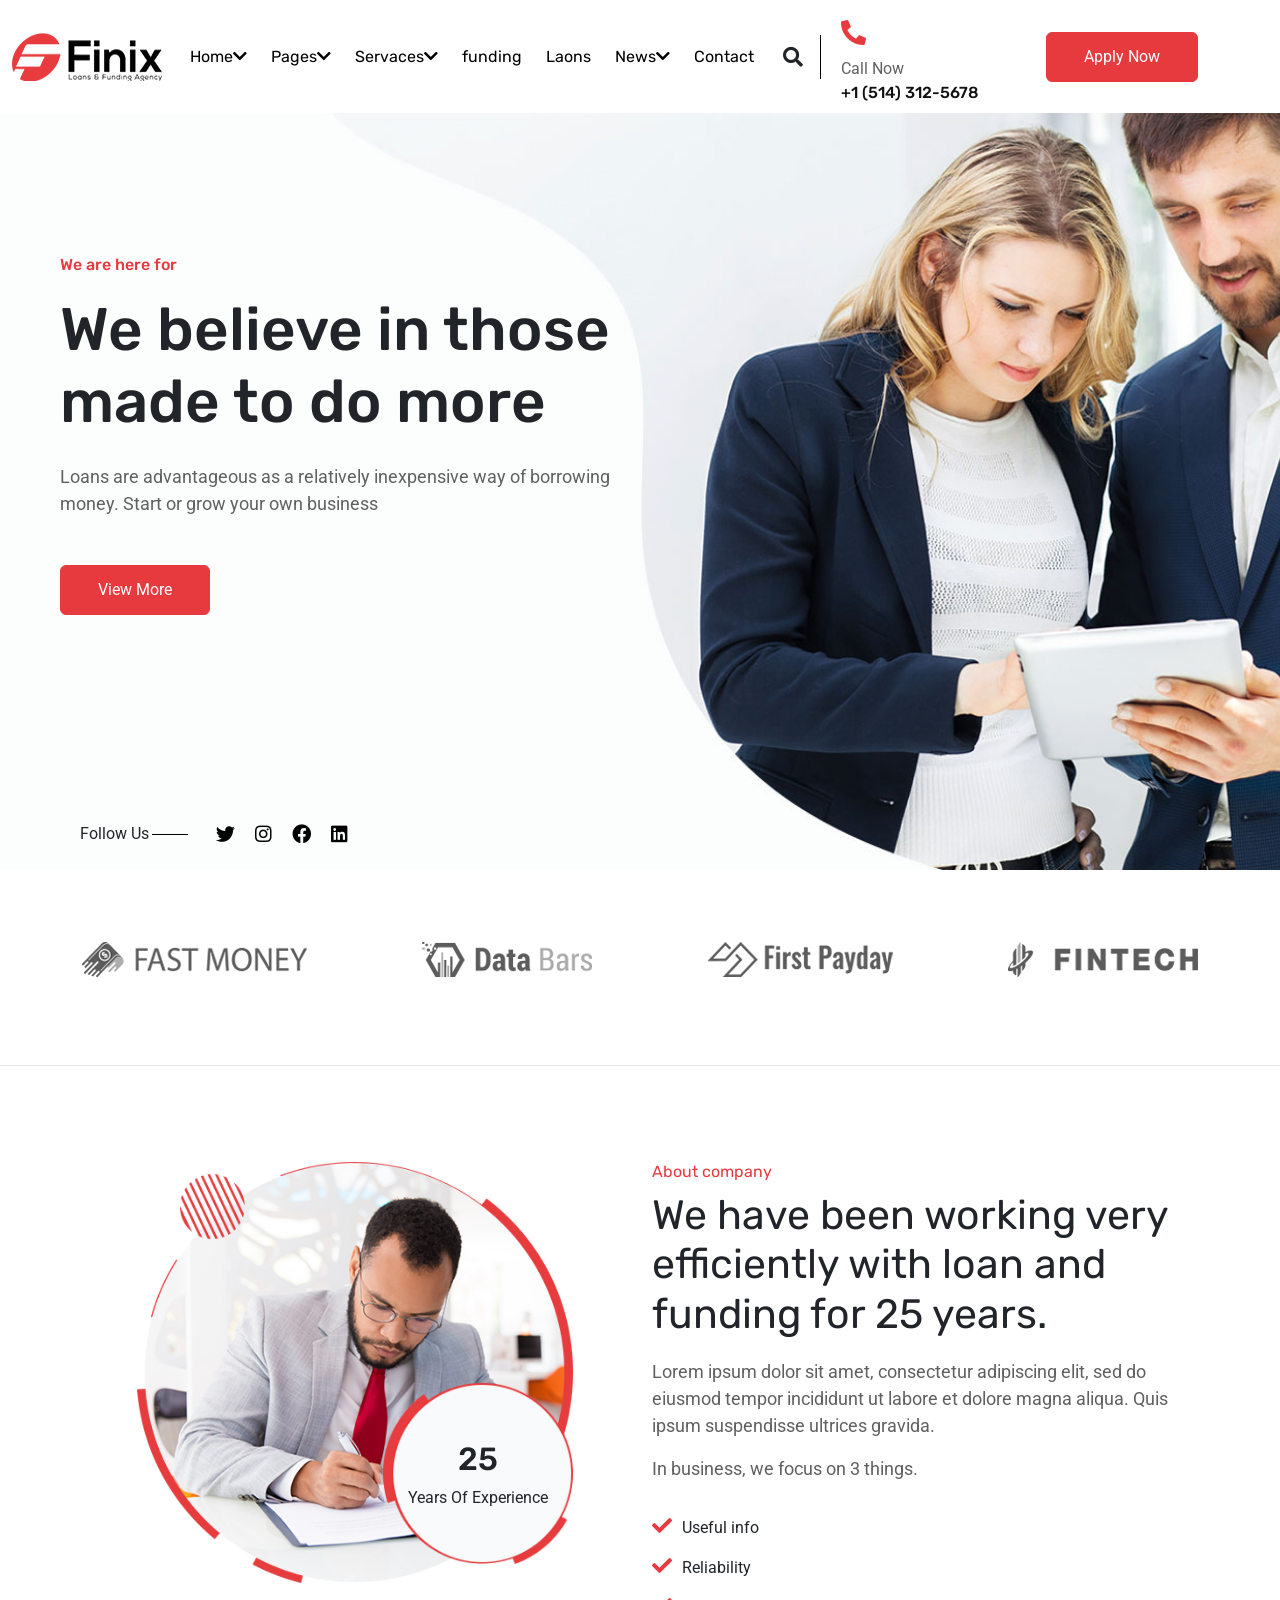
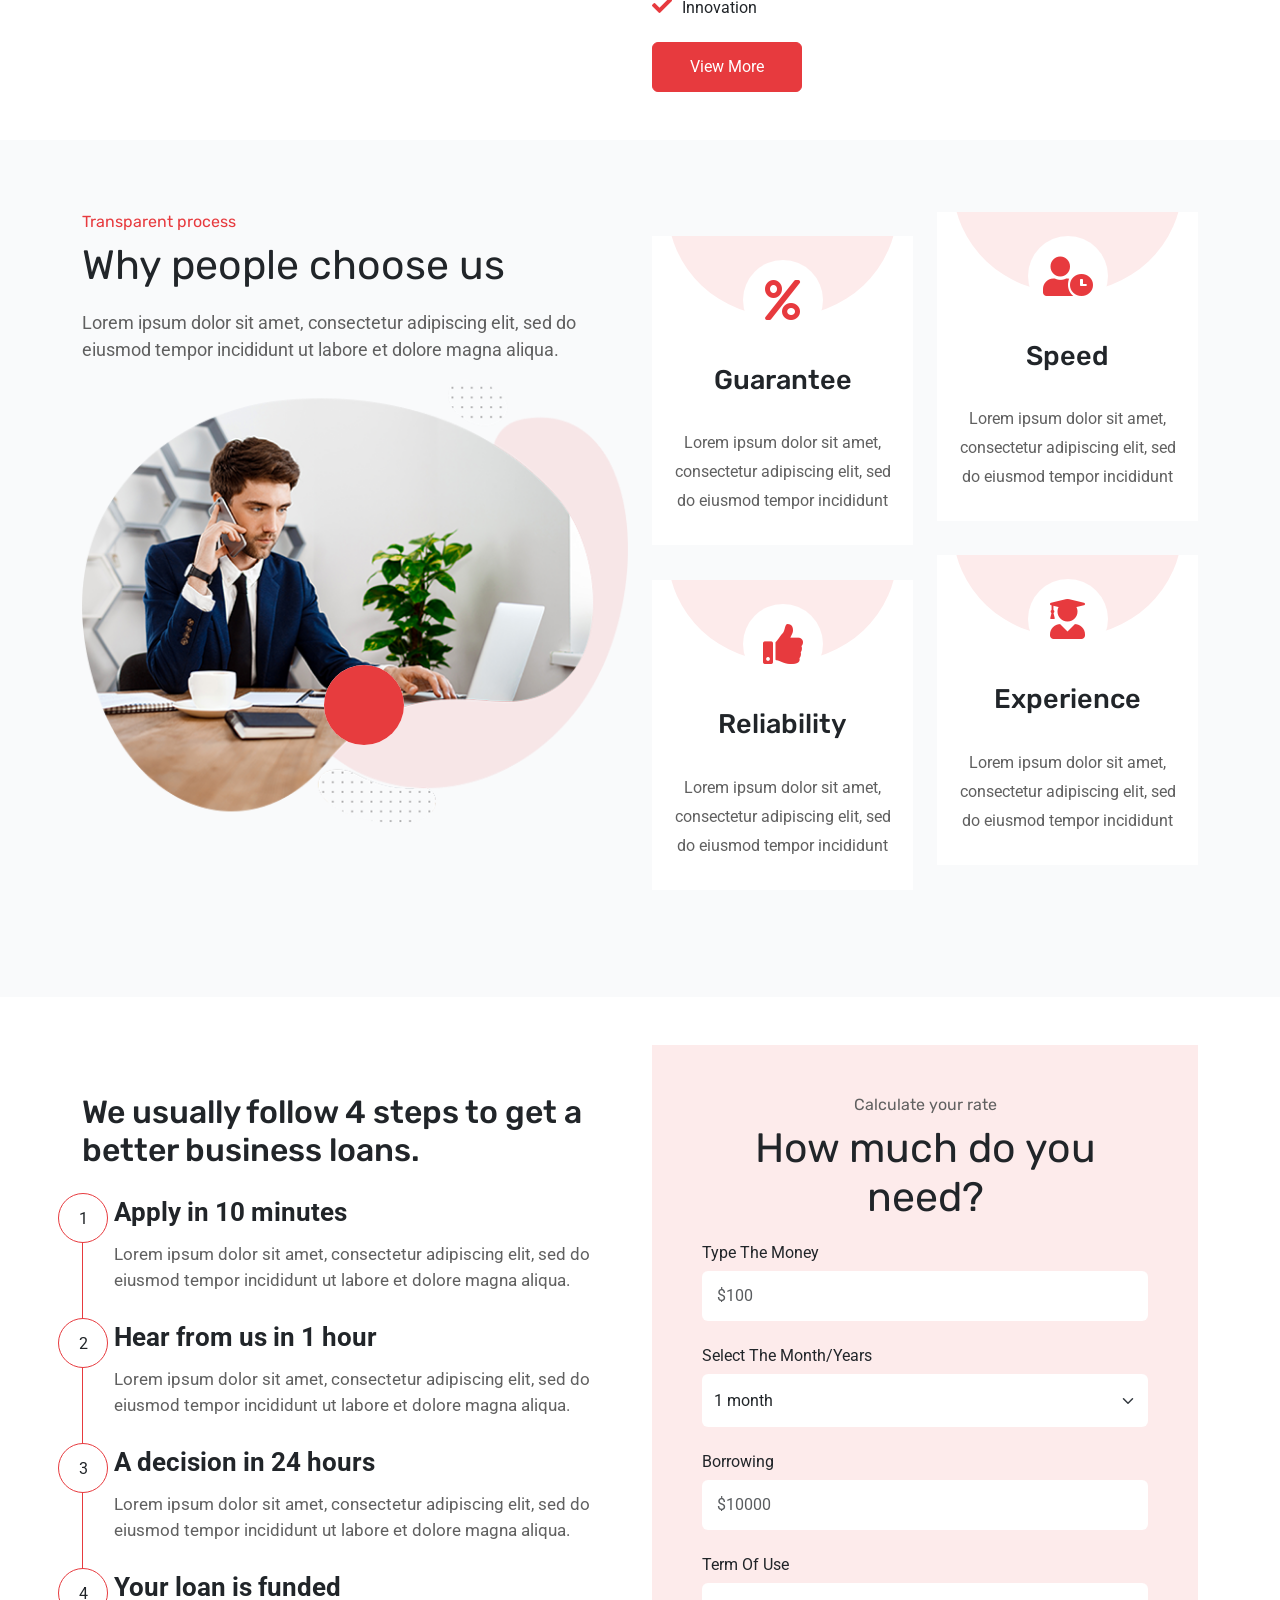
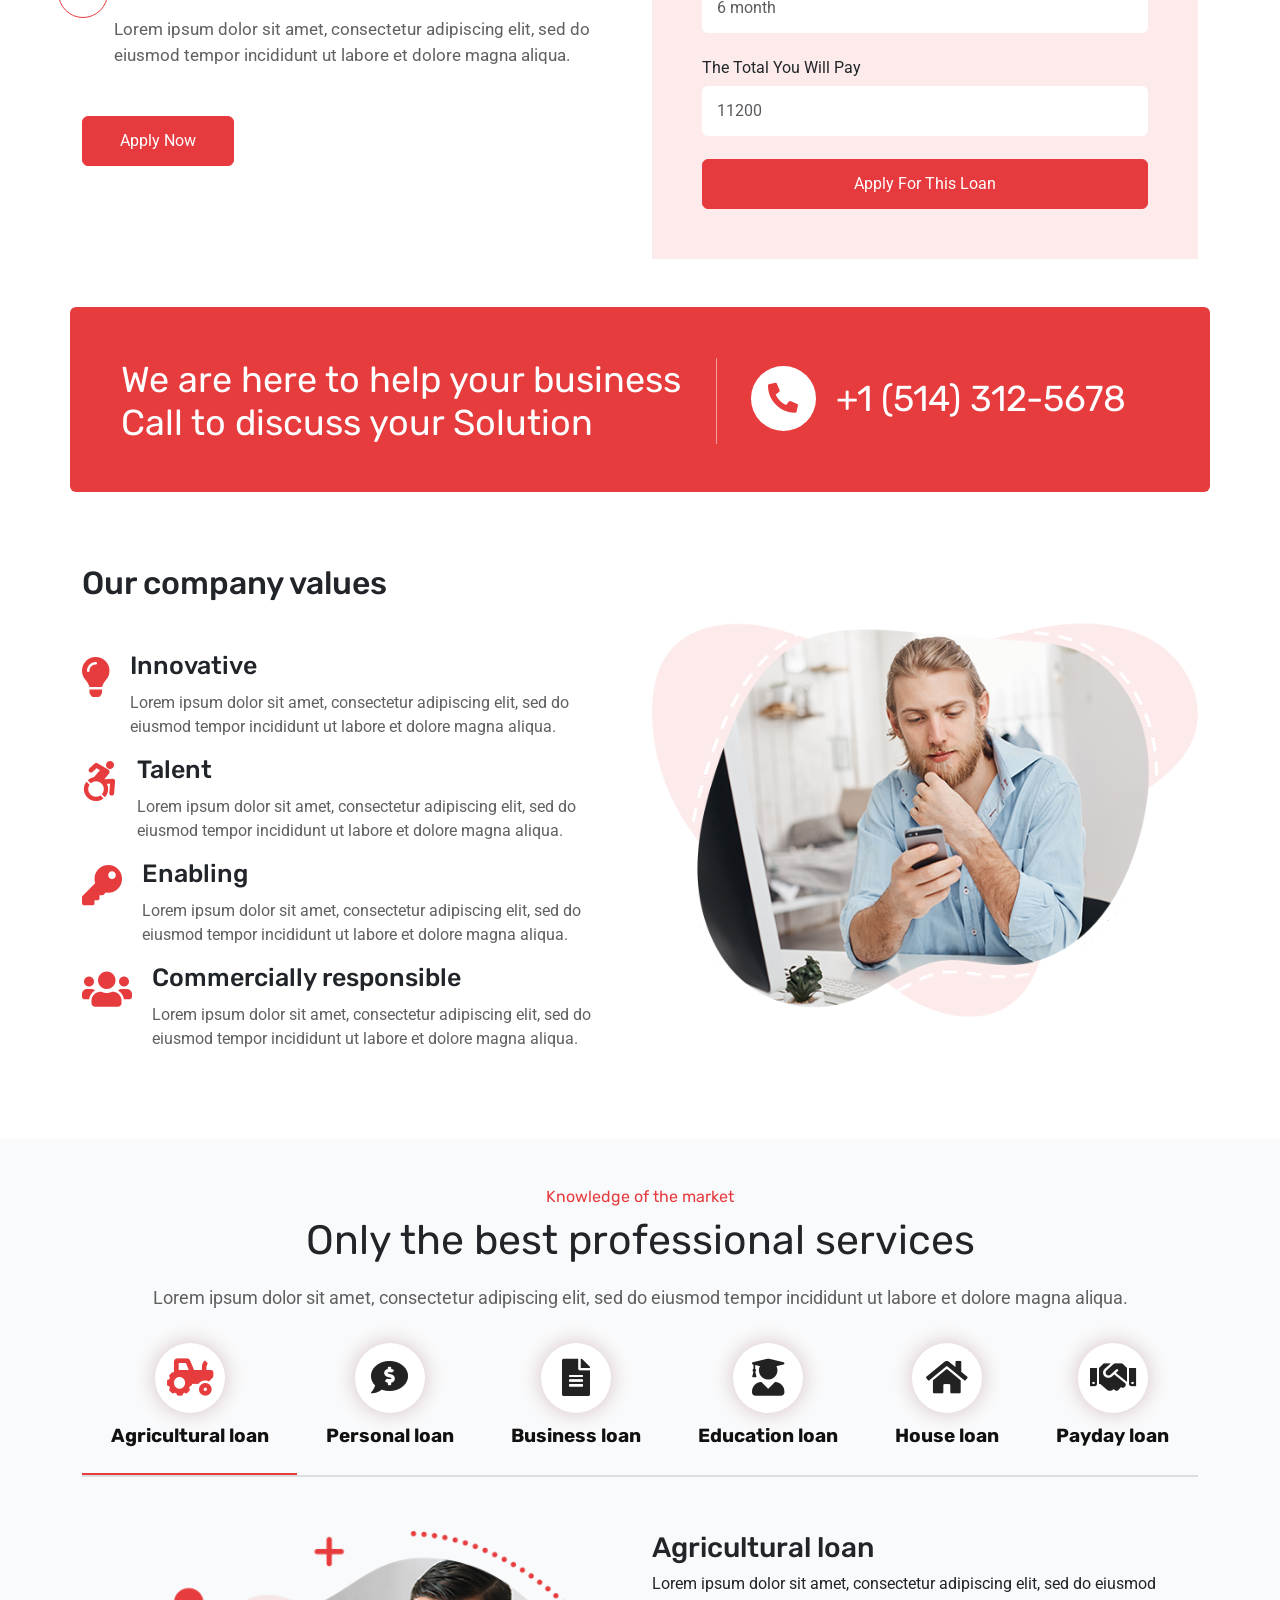
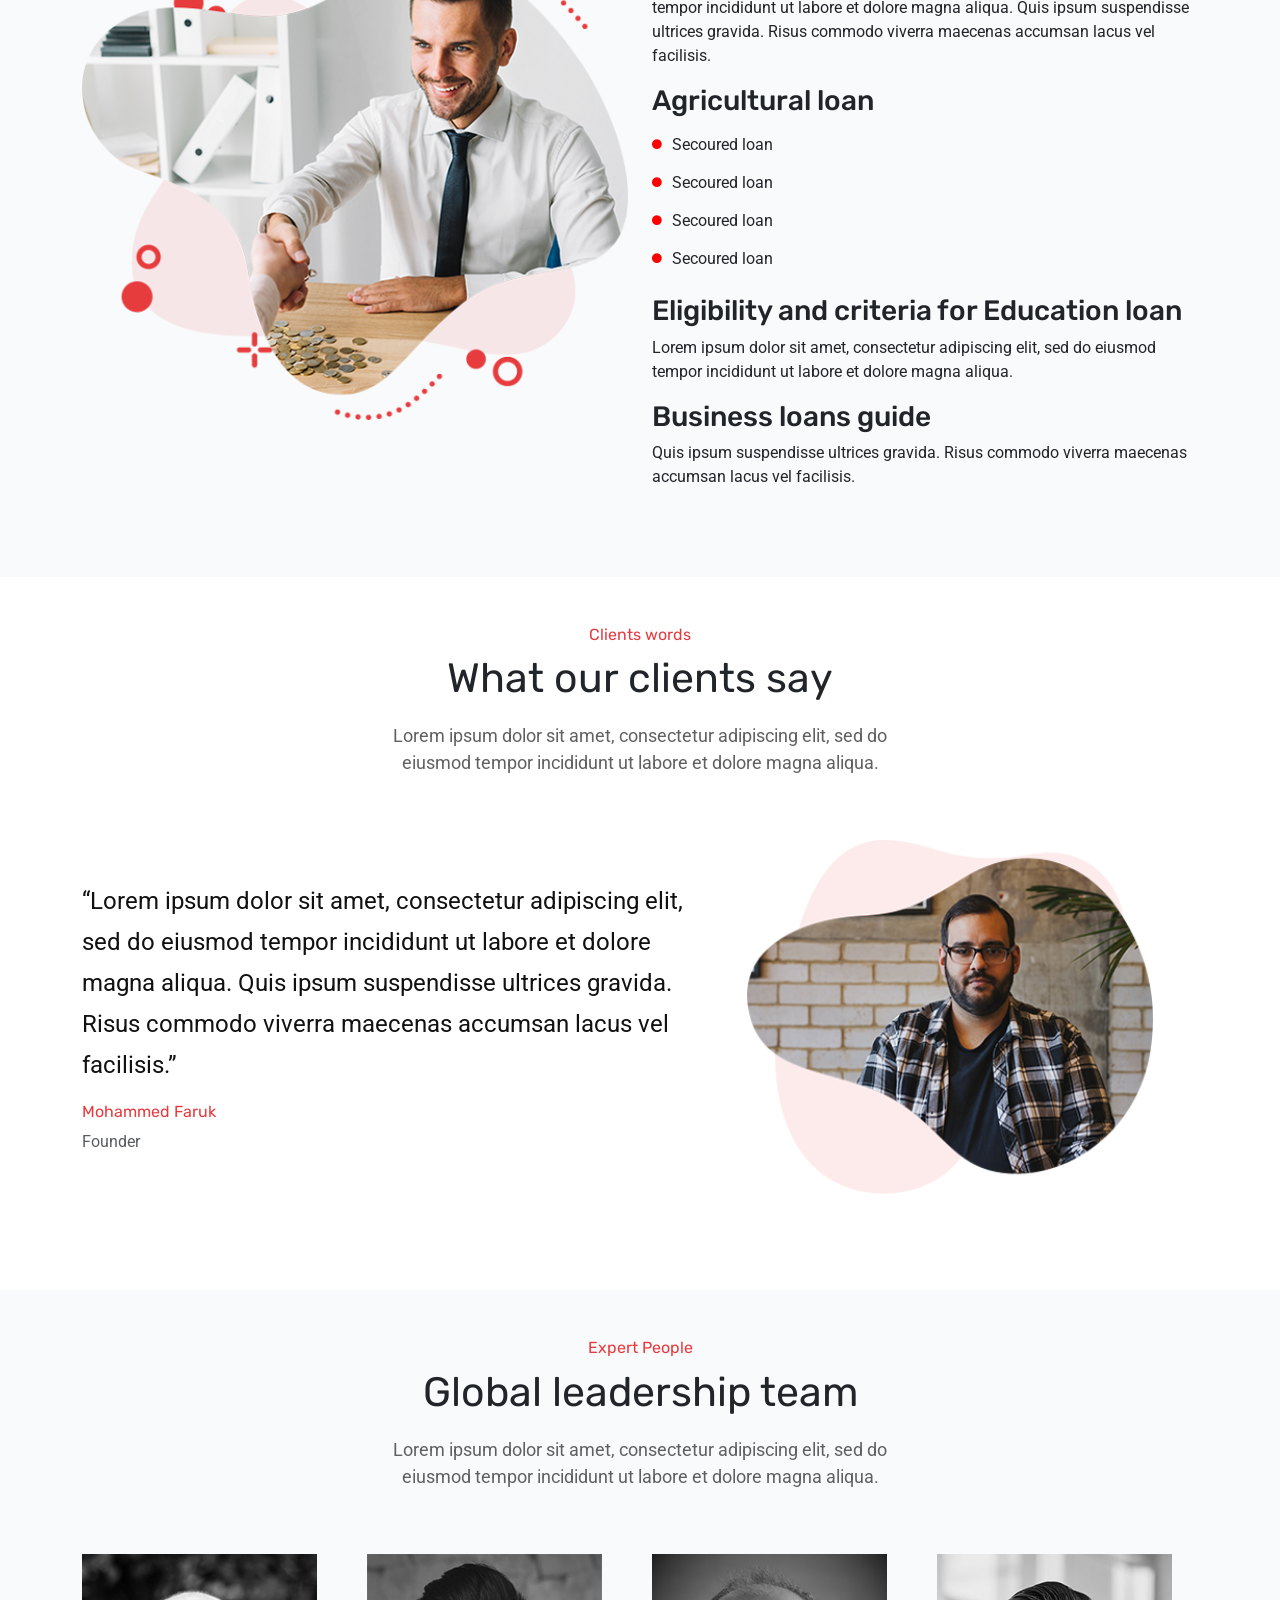
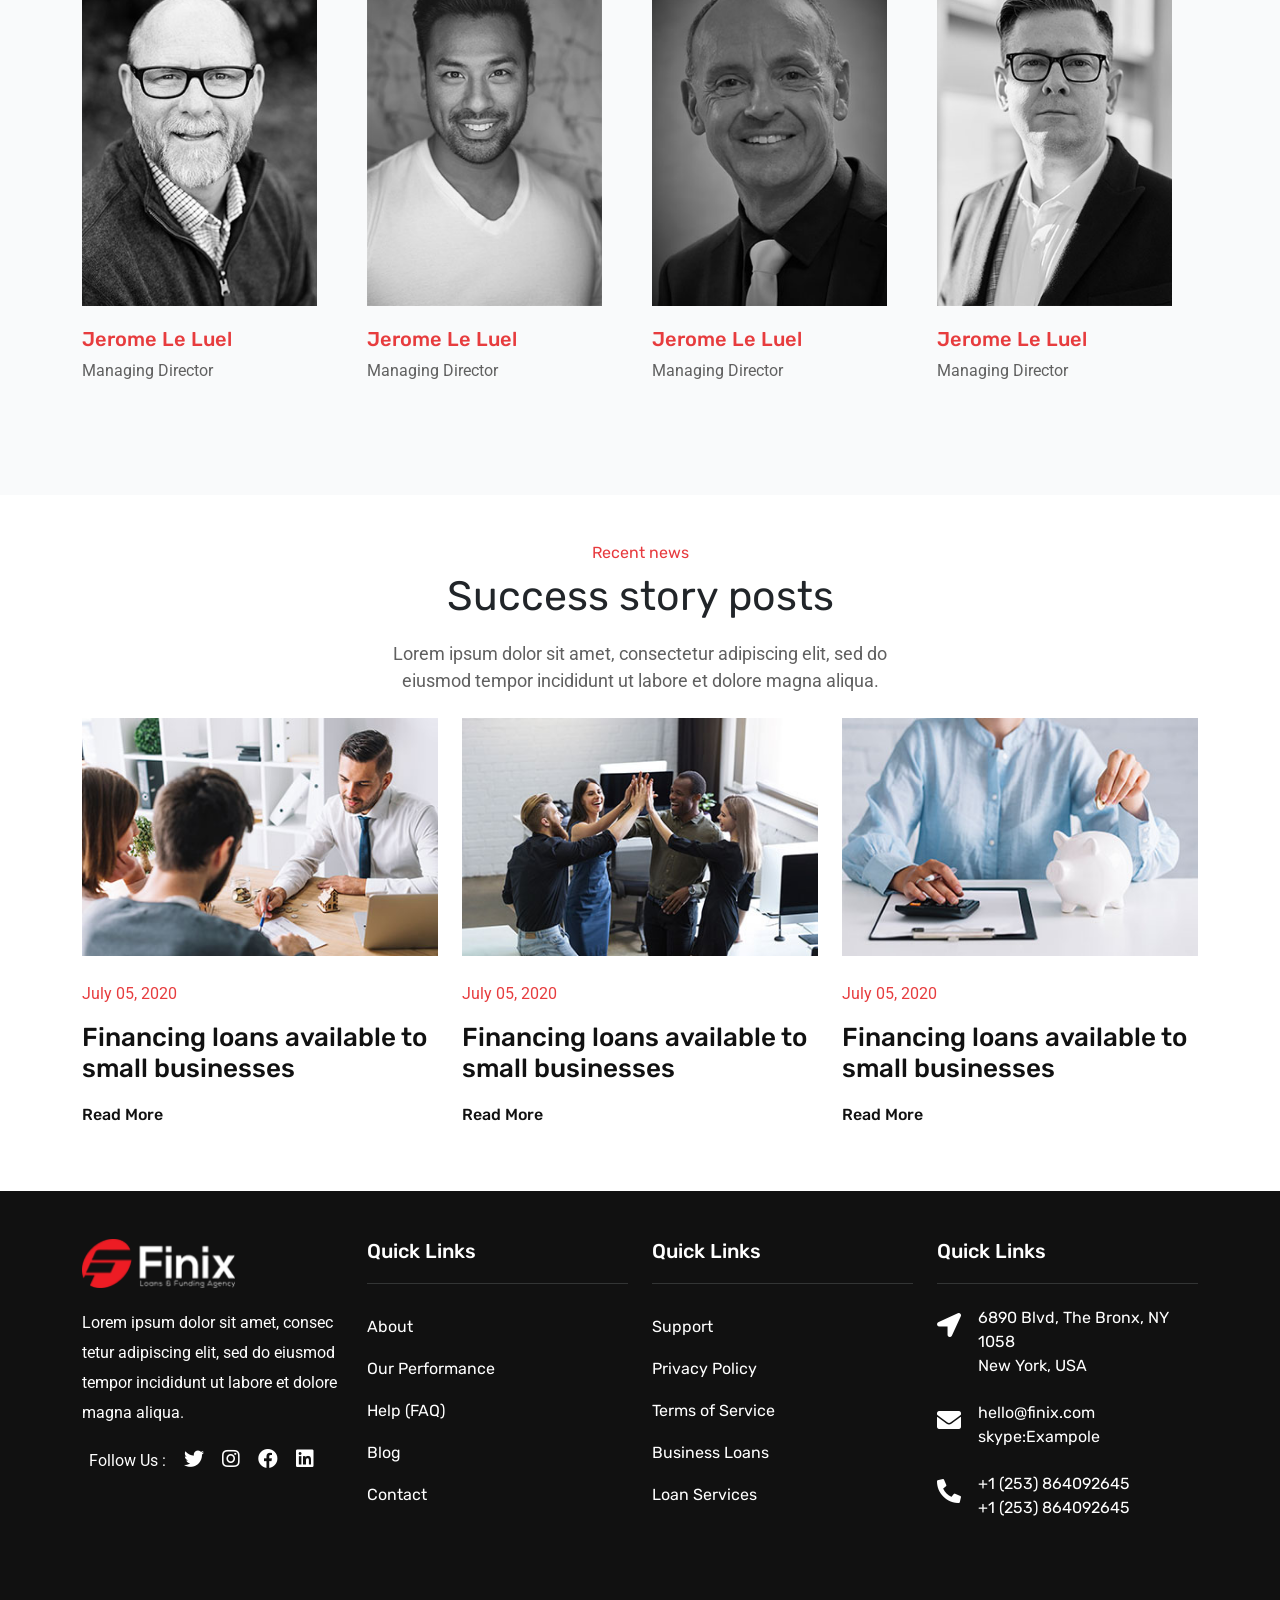
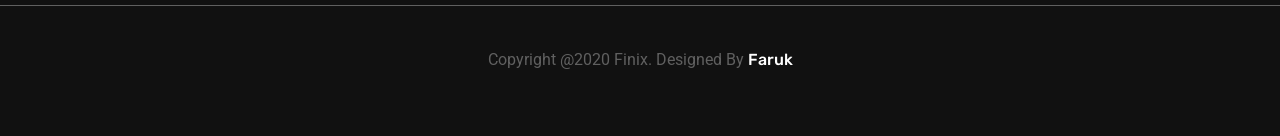
<file: index.html>
<!doctype html>
<html lang="en">
  <head>
    <!-- Required meta tags -->
    <meta charset="utf-8">
    <meta name="viewport" content="width=device-width, initial-scale=1">
    <!-- Google Fonts -->
    <link href="https://fonts.googleapis.com/css2?family=Roboto:ital,wght@0,100;0,300;0,400;0,500;0,700;0,900;1,100;1,300;1,400;1,500;1,700&family=Rubik:ital,wght@0,300;0,400;0,500;0,700;1,300;1,400;1,700&display=swap" rel="stylesheet">
    <!-- font awsemwe  -->
    <link rel="stylesheet" href="https://cdnjs.cloudflare.com/ajax/libs/font-awesome/5.14.0/css/all.min.css">
    <!-- Bootstrap CSS -->
    <link rel="stylesheet" href="https://stackpath.bootstrapcdn.com/bootstrap/5.0.0-alpha1/css/bootstrap.min.css" integrity="sha384-r4NyP46KrjDleawBgD5tp8Y7UzmLA05oM1iAEQ17CSuDqnUK2+k9luXQOfXJCJ4I" crossorigin="anonymous">
    <!-- maine css -->
    <link rel="stylesheet" href="style.css">
    <link rel="stylesheet" href="responsive.css">

    <title>Hello, world!</title>
  </head>
  <body>
    <nav class="navbar navbar-expand-lg navbar-light bg-white fixed-top">

        <!-- ================================================================== -->
        <!-- my laptop screen max-width 1366 px thats why i use container-fluid -->
        <!-- ================================================================== -->
      <div class="container-fluid">
        <a class="navbar-brand topIcnIMG" href="#">
            <img src="img/ia_100000001.png" alt="">
        </a>

        <button class="navbar-toggler" type="button" data-toggle="collapse" data-target="#navbarSupportedContent" aria-controls="navbarSupportedContent" aria-expanded="false" aria-label="Toggle navigation">
          <span class="navbar-toggler-icon"></span>
        </button>

        <div class="collapse navbar-collapse" id="navbarSupportedContent">

          <ul class="navbar-nav ml-auto primary_menu_one">
            <li><a href="#">Home<i class="fas fa-chevron-down"></i></a>
            <ul>
              <li><a href="">Home 1</a></li>
              <li><a href="">Home 2</a></li>
              <li><a href="">Home 3</a></li>
            </ul>
            </li>
            <li><a href="page.html">Pages<i class="fas fa-chevron-down"></i></a>
              <ul>
                <li><a href="">About</a></li>
                <li><a href="">Theme</a></li>
                <li><a href="">F A Q</a></li>
                <li><a href="">Gallery</a></li>
                <li><a href="">Loan Calcolator</a></li>
                <li><a href="">Apply Now</a></li>
                <li><a href="">About</a></li>
                <li><a href="">Theme</a></li>
                <li><a href="">F A Q</a></li>
                <li><a href="">Gallery</a></li>
                <li><a href="">Loan Calcolator</a></li>
                <li><a href="">Apply Now</a></li>
              </ul>
            </li>
            <li><a href="#">Servaces<i class="fas fa-chevron-down"></i></a>
              <ul>
                <li><a href="">Servaces</a></li>
                <li><a href="">Servaces Details</a></li>
              </ul>
            </li>
            <li><a href="#">funding</a></li>
            <li><a href="#">Laons</a></li>
            <li><a href="#">News<i class="fas fa-chevron-down"></i></a>
              <ul>
                <li><a href="">News Grid</a></li>
                <li><a href="">News Details</a></li>
              </ul>
            </li>
            <li><a href="#">Contact</a></li>
          </ul>

          <div class="header_info d-flex align-items-center">
            <div class="search">
              <i class="fas fa-search"></i>
            </div>
            <div class="header_call clearfix">
              <div class="icn float-left h-100 mr-3">
                <i class="fas fa-phone-alt"></i>
              </div>
              <div class="txt">
                <span class="d-block">Call Now</span>
                <a class="d-block" href="tel:+1 (514) 312-5678">+1 (514) 312-5678</a>
              </div>
            </div>
            <div class="hed_btn">
              <a href="#" class="btn btn-primary">Apply Now</a>
            </div>
          </div>
      </div>
    </nav>

    <!-- slider section  -->

    <section class="slider_section px-5">
      <div class="container-fluid">
        <div class="row">
          <div class="col-xl-6 col-lg-6 col-md-7 all_slider_con d-flex align-items-center">
            <div class="slider_containt">
              <h6>We are here for</h6>
              <h1>We believe in those made to do more</h1>
              <p class="mb-5">Loans are advantageous as a relatively inexpensive way of borrowing money. Start or grow your own business</p>
              <a href="#" class="btn btn-primary">View More</a>
            </div>
            <div class="social_medias">
              <ul class="d-flex">
                <li><span>Follow Us</span></li>
                <li><a href="#"><i class="fab fa-twitter"></i></a></li>
                <li><a href="#"><i class="fab fa-instagram"></i></a></li>
                <li><a href="#"><i class="fab fa-facebook"></i></a></li>
                <li><a href="#"><i class="fab fa-linkedin"></i></a></li>
              </ul>
            </div>
          </div>
        </div>
      </div>
    </section>

    <!-- logos section  -->
    <section class="all_logos py-5">
      <div class="container">
        <div class="row">
          <div class="col-xl-12 col-lg-12 col-md-12 logo_imgs">
            <ul class="d-flex justify-content-between py-4">
              <li><img src="img/ia_100000012.png" alt=""></li>
              <li><img src="img/ia_100000013.png" alt=""></li>
              <li><img src="img/ia_100000014.png" alt=""></li>
              <li><img src="img/ia_100000015.png" alt=""></li>
            </ul>
          </div>
        </div>
      </div>
    </section>

    <!--  About Section  -->

    <section class="about_sec py-5 mt-5">
      <div class="container">
        <div class="row">
          <div class="col-xl-6 col-lg-6 col-md-6">
            <div class="abt_img m-auto">
              <img src="img/ia_100000017.png" alt="">
              <div class="round_txt">
                <h2>25</h2>
                <p>Years Of Experience</p>
              </div>
            </div>
          </div>
          <div class="col-xl-6 col-lg-6 col-md-6">
            <div class="finix_txt">
              <h6>About company</h6>
              <h1>We have been working very efficiently with loan and funding for 25 years.</h1>
              <p>Lorem ipsum dolor sit amet, consectetur adipiscing elit, sed do eiusmod tempor incididunt ut labore et dolore magna aliqua. Quis ipsum suspendisse ultrices gravida.</p>
              <strong>In business, we focus on 3 things.</strong>
              <ul class="mt-4">
                <li>Useful info</li>
                <li>Reliability</li>
                <li>Innovation</li>
              </ul>
               <a href="#" class="btn btn-primary">View More</a>
            </div>
          </div>
        </div>
      </div>
    </section>

    <!-- ======================= -->
    <!-- part 3 -->
    <!-- ======================= -->

    <section class="why_chose_us gryBG py-5">
      <div class="container py-4">
        <div class="row">
          <div class="col-xl-6 col-lg-5 col-md-5">
            <div class="choise_us_txt">
              <div class="finix_txt">
                <h6>Transparent process</h6>
                <h1>Why people choose us</h1>
                <p>Lorem ipsum dolor sit amet, consectetur adipiscing elit, sed do eiusmod tempor incididunt ut labore et dolore magna aliqua.</p>
                <img src="img/ia_100000018.png" alt="">
                <a href="#" class="animated_play"><i class="fas fa-play-circle"></i></a>
              </div>
            </div>
          </div>

          <div class="col-xl-6 col-lg-7 col-md-7 col-sm-12">
            <div class="row items_all">

              <div class="col-xl-6 col-lg-6 col-md-6 col-sm-6">
                <div class="maine_itm mt-4 clraeMar">
                  <div class="itm_icn pt-4">
                    <i class="fas fa-percent"></i>
                  </div>
                  <h3 class="py-4">Guarantee</h3>
                  <p>Lorem ipsum dolor sit amet, consectetur adipiscing elit, sed do eiusmod tempor incididunt</p>
                </div>
              </div>
              <div class="col-xl-6 col-lg-6 col-md-6 col-sm-6">
                <div class="maine_itm">
                  <div class="itm_icn pt-4">
                    <i class="fas fa-user-clock"></i>
                  </div>
                  <h3 class="py-4">Speed</h3>
                  <p>Lorem ipsum dolor sit amet, consectetur adipiscing elit, sed do eiusmod tempor incididunt</p>
                </div>
              </div>
              <div class="col-xl-6 col-lg-6 col-md-6 col-sm-6">
                <div class="maine_itm">
                  <div class="itm_icn pt-4">
                    <i class="fas fa-thumbs-up    "></i>
                  </div>
                  <h3 class="py-4">Reliability</h3>
                  <p>Lorem ipsum dolor sit amet, consectetur adipiscing elit, sed do eiusmod tempor incididunt</p>
                </div>
              </div>
              <div class="col-xl-6 col-lg-6 col-md-6 col-sm-6">
                <div class="maine_itm mtl_itm">
                  <div class="itm_icn pt-4">
                    <i class="fas fa-user-graduate"></i>
                  </div>
                  <h3 class="py-4">Experience</h3>
                  <p>Lorem ipsum dolor sit amet, consectetur adipiscing elit, sed do eiusmod tempor incididunt</p>
                </div>
              </div>
              
              
            </div>
          </div>
        </div>
      </div>
    </section>

    <!-- part --4 -->

    <section class="apply_now_section py-5">
      <div class="container">
        <div class="row">
          <div class="col-xl-6 col-lg-6 col-md-6">
            <div class="apply_left">
              <h2 class="mb-4 mt-5">We usually follow 4 steps to get a better business loans.</h2>
              <div class="stap_timeline mb-5">
                <ul>

                  <li data-list_value='1'>
                    <strong>Apply in 10 minutes</strong>
                    <p>Lorem ipsum dolor sit amet, consectetur adipiscing elit, sed do eiusmod tempor incididunt ut labore et dolore magna aliqua.</p>
                  </li>
                  <li data-list_value='2'>
                    <strong>Hear from us in 1 hour</strong>
                    <p>Lorem ipsum dolor sit amet, consectetur adipiscing elit, sed do eiusmod tempor incididunt ut labore et dolore magna aliqua.</p>
                  </li>
                  <li data-list_value='3'>
                    <strong>A decision in 24 hours</strong>
                    <p>Lorem ipsum dolor sit amet, consectetur adipiscing elit, sed do eiusmod tempor incididunt ut labore et dolore magna aliqua.</p>
                  </li>
                  <li data-list_value='4'>
                    <strong>Your loan is funded</strong>
                    <p>Lorem ipsum dolor sit amet, consectetur adipiscing elit, sed do eiusmod tempor incididunt ut labore et dolore magna aliqua.</p>
                  </li>

                </ul>
              </div>
              <a href="#" class="btn btn-primary">Apply Now</a>
            </div>
          </div>
          <div class="col-xl-6 col-lg-6 col-md-6">
            <div class="apply_right">
              <div class="finix_txt text-center">
                <h6>Calculate your rate</h6>
                <h1>How much do you need?</h1>
              </div>
              <div class="apply_from">
                <form action="#">

                  <div class="form-group">
                    <label for="amount_money">Type The Money</label>
                    <input type="text"
                      class="form-control" name="" id="amount_money" aria-describedby="helpId" placeholder="$100">
                  </div>
                  
                  <div class="form-group">
                    <label for="select_type">Select The Month/Years</label>
                    <select id="select_type" class="form-select" aria-label="Default select example">
                      <option selected>1 month</option>
                      <option value="1">2 month</option>
                      <option value="2">3 month</option>
                      <option value="3">4 month</option>
                      <option value="4">5 month</option>
                      <option value="5">6 month</option>
                      <option value="5">47 month</option>
                    </select>
                  </div>
                  

                  <div class="form-group">
                    <label for="amount_Borrowing">Borrowing</label>
                    <input type="text"
                      class="form-control" name="" id="amount_Borrowing" aria-describedby="helpId" placeholder="$10000">
                  </div>
                  <div class="form-group">
                    <label for="amount_Use">Term Of Use</label>
                    <input type="text"
                      class="form-control" name="" id="amount_Use" aria-describedby="helpId" placeholder="6 month">
                  </div>
                  <div class="form-group">
                    <label for="amount_Total">The Total You Will Pay</label>
                    <input type="text"
                      class="form-control" name="" id="amount_Total" aria-describedby="helpId" placeholder="11200">
                  </div>

                  <a href="#" class="btn btn-primary w-100">Apply For This Loan</a>

                </form>
              </div>
            </div>
          </div>
        </div>
      </div>
    </section>


    <!-- part 5 -->
    <!-- call to action part  -->
    <section class="coll_to_action">
      <div class="container call_bg">
        <div class="row">
          <div class="col-xl-7 col-lg-7 col-md-6">
            <h2>We are here to help your business Call to discuss your Solution</h2>
          </div>
          <div class="col-xl-5 col-lg-5 col-md-6">
            <div class="cllatn_txt d-flex">
              <span><i class="fas fa-phone-alt"></i></span>
              <a href="tel:+1 (514) 312-5678">+1 (514) 312-5678</a>
            </div>
          </div>
        </div>
      </div>
    </section>

    <!-- company values -->

    <section class="company_values my-5 py-4">
      <div class="container">
        <div class="row">
          <div class="col-xl-6 col-lg-7 col-md-6">
            <div class="company_val_txt">
              <h2 class="mb-5">Our company values</h2>
              <div class="company_val_items d-flex">
                <div class="value_icn">
                  <i class="fas fa-lightbulb    "></i>
                </div>
                <div class="value_txt">
                  <h3>Innovative</h3>
                  <p>Lorem ipsum dolor sit amet, consectetur adipiscing elit, sed do eiusmod tempor incididunt ut labore et dolore magna aliqua.</p>
                </div>
              </div>
              <div class="company_val_items d-flex">
                <div class="value_icn">
                  <i class="fab fa-accessible-icon"></i>
                </div>
                <div class="value_txt">
                  <h3>Talent</h3>
                  <p>Lorem ipsum dolor sit amet, consectetur adipiscing elit, sed do eiusmod tempor incididunt ut labore et dolore magna aliqua.</p>
                </div>
              </div>
              <div class="company_val_items d-flex">
                <div class="value_icn">
                 <i class="fas fa-key    "></i>
                </div>
                <div class="value_txt">
                  <h3>Enabling</h3>
                  <p>Lorem ipsum dolor sit amet, consectetur adipiscing elit, sed do eiusmod tempor incididunt ut labore et dolore magna aliqua.</p>
                </div>
              </div>
              <div class="company_val_items d-flex">
                <div class="value_icn">
                  <i class="fas fa-users    "></i>
                </div>
                <div class="value_txt">
                  <h3>Commercially responsible</h3>
                  <p>Lorem ipsum dolor sit amet, consectetur adipiscing elit, sed do eiusmod tempor incididunt ut labore et dolore magna aliqua.</p>
                </div>
              </div>
            </div>
          </div>
          <div class="col-xl-6 col-lg-5 col-md-6">
            <div class="value_img">
              <img src="img/ia_100000019.png" alt="">
            </div>
          </div>
        </div>
      </div>
    </section>

    <!-- part 6 -->
    <!-- service sectiopns  -->
    <section class="service_section gryBG py-5">
      <div class="container">
        <div class="row">
          <div class="col-xl-12 col-md-12">
            <div class="finix_txt text-center">
              <h6>Knowledge of the market</h6>
              <h1>Only the best professional services</h1>
              <p class="m-auto">Lorem ipsum dolor sit amet, consectetur adipiscing elit, sed do eiusmod tempor incididunt ut labore et dolore magna aliqua.</p>
              
            </div>
          </div>
        </div>

        <div class="row">
          <div class="col-xl-12 col-md-12">
            <div class="survice_tav py-4">

              <!-- All items  -->
              <ul class="nav mb-3 services_icons" id="pills-tab" role="tablist">

                <li class="nav-item">
                  <a class="nav-link active" id="pills-home-tab" data-toggle="pill" href="#pills-home" role="tab" aria-controls="pills-home" aria-selected="true">
                    <span class="d-block"><i class="fas fa-tractor"></i></span>
                    <strong class="d-block">Agricultural loan</strong>
                  </a>
                </li>
                <li class="nav-item">
                  <a class="nav-link" id="pills-profile-tab" data-toggle="pill" href="#pills-profile" role="tab" aria-controls="pills-profile" aria-selected="false">
                    <span class="d-block"><i class="fas fa-comment-dollar    "></i></span>
                    <strong class="d-block">Personal loan</strong>
                  </a>
                </li>
                <li class="nav-item">
                  <a class="nav-link" id="pills-contact-tab" data-toggle="pill" href="#pills-contact" role="tab" aria-controls="pills-contact" aria-selected="false">
                    <span class="d-block"><i class="fas fa-file-alt"></i></span>
                    <strong class="d-block">Business loan</strong>
                  </a>
                </li>
                <li class="nav-item">
                  <a class="nav-link" id="pills-home-tab" data-toggle="pill" href="#pills-Education" role="tab" aria-controls="pills-home" aria-selected="true">
                    <span class="d-block"><i class="fas fa-user-graduate    "></i></span>
                    <strong class="d-block">Education loan</strong>
                  </a>
                </li>
                <li class="nav-item">
                  <a class="nav-link" id="pills-profile-tab" data-toggle="pill" href="#pills-House" role="tab" aria-controls="pills-profile" aria-selected="false">
                    <span class="d-block"><i class="fas fa-home    "></i></span>
                    <strong class="d-block">House loan</strong>
                  </a>
                </li>
                <li class="nav-item">
                  <a class="nav-link" id="pills-contact-tab" data-toggle="pill" href="#pills-Payday" role="tab" aria-controls="pills-contact" aria-selected="false">
                    <span class="d-block"><i class="fas fa-handshake    "></i></span>
                    <strong class="d-block">Payday loan</strong>
                  </a>
                </li>
              </ul>

              <!-- items Text  -->
              <div class="tab-content" id="pills-tabContent">

                <div class="tab-pane fade show active" id="pills-home" role="tabpanel" aria-labelledby="pills-home-tab">

                  <div class="services-item-containt">
                    <div class="row">
                      <div class="col-xl-6 col-lg-6 col-md-6">
                        <img src="img/ia_100000034.png" alt="">
                      </div>
                      <div class="col-xl-6 col-lg-6 col-md-6">
                        <div class="services-con-text">
                          <h3>Agricultural loan</h3>
                          <p>Lorem ipsum dolor sit amet, consectetur adipiscing elit, sed do eiusmod tempor incididunt ut labore et dolore magna aliqua. Quis ipsum suspendisse ultrices gravida. Risus commodo viverra maecenas accumsan lacus vel facilisis.</p>
                          <h3>Agricultural loan</h3>
                          <ul>
                            <li>Secoured loan</li>
                            <li>Secoured loan</li>
                            <li>Secoured loan</li>
                            <li>Secoured loan</li>
                          </ul>
                          <h3>Eligibility and criteria for Education loan</h3>
                          <p>Lorem ipsum dolor sit amet, consectetur adipiscing elit, sed do eiusmod tempor incididunt ut labore et dolore magna aliqua.</p>
                          <h3>Business loans guide</h3>
                          <p>Quis ipsum suspendisse ultrices gravida. Risus commodo viverra maecenas accumsan lacus vel facilisis.</p>
                        </div>
                      </div>
                    </div>
                  </div>

                </div>
                <div class="tab-pane fade" id="pills-profile" role="tabpanel" aria-labelledby="pills-profile-tab">
                  
                  <div class="services-item-containt">
                    <div class="row">
                      <div class="col-xl-6 col-lg-6 col-md-6">
                        <img src="img/ia_100000034.png" alt="">
                      </div>
                      <div class="col-xl-6 col-lg-6 col-md-6">
                        <div class="services-con-text">
                          <h3>Personal loan</h3>
                          <p>Lorem ipsum dolor sit amet, consectetur adipiscing elit, sed do eiusmod tempor incididunt ut labore et dolore magna aliqua. Quis ipsum suspendisse ultrices gravida. Risus commodo viverra maecenas accumsan lacus vel facilisis.</p>
                          <h3>Agricultural loan</h3>
                          <ul>
                            <li>Secoured loan</li>
                            <li>Secoured loan</li>
                            <li>Secoured loan</li>
                            <li>Secoured loan</li>
                          </ul>
                          <h3>Eligibility and criteria for Education loan</h3>
                          <p>Lorem ipsum dolor sit amet, consectetur adipiscing elit, sed do eiusmod tempor incididunt ut labore et dolore magna aliqua.</p>
                          <h3>Business loans guide</h3>
                          <p>Quis ipsum suspendisse ultrices gravida. Risus commodo viverra maecenas accumsan lacus vel facilisis.</p>
                        </div>
                      </div>
                    </div>
                  </div>

                </div>
                <div class="tab-pane fade" id="pills-contact" role="tabpanel" aria-labelledby="pills-contact-tab">
                  
                  <div class="services-item-containt">
                    <div class="row">
                      <div class="col-xl-6 col-lg-6 col-md-6">
                        <img src="img/ia_100000034.png" alt="">
                      </div>
                      <div class="col-xl-6 col-lg-6 col-md-6">
                        <div class="services-con-text">
                          <h3>Business loan</h3>
                          <p>Lorem ipsum dolor sit amet, consectetur adipiscing elit, sed do eiusmod tempor incididunt ut labore et dolore magna aliqua. Quis ipsum suspendisse ultrices gravida. Risus commodo viverra maecenas accumsan lacus vel facilisis.</p>
                          <h3>Agricultural loan</h3>
                          <ul>
                            <li>Secoured loan</li>
                            <li>Secoured loan</li>
                            <li>Secoured loan</li>
                            <li>Secoured loan</li>
                          </ul>
                          <h3>Eligibility and criteria for Education loan</h3>
                          <p>Lorem ipsum dolor sit amet, consectetur adipiscing elit, sed do eiusmod tempor incididunt ut labore et dolore magna aliqua.</p>
                          <h3>Business loans guide</h3>
                          <p>Quis ipsum suspendisse ultrices gravida. Risus commodo viverra maecenas accumsan lacus vel facilisis.</p>
                        </div>
                      </div>
                    </div>
                  </div>

                </div>
                <div class="tab-pane fade" id="pills-Education" role="tabpanel" aria-labelledby="pills-contact-tab">
                  
                  <div class="services-item-containt">
                    <div class="row">
                      <div class="col-xl-6 col-lg-6 col-md-6">
                        <img src="img/ia_100000034.png" alt="">
                      </div>
                      <div class="col-xl-6 col-lg-6 col-md-6">
                        <div class="services-con-text">
                          <h3>Education loan</h3>
                          <p>Lorem ipsum dolor sit amet, consectetur adipiscing elit, sed do eiusmod tempor incididunt ut labore et dolore magna aliqua. Quis ipsum suspendisse ultrices gravida. Risus commodo viverra maecenas accumsan lacus vel facilisis.</p>
                          <h3>Agricultural loan</h3>
                          <ul>
                            <li>Secoured loan</li>
                            <li>Secoured loan</li>
                            <li>Secoured loan</li>
                            <li>Secoured loan</li>
                          </ul>
                          <h3>Eligibility and criteria for Education loan</h3>
                          <p>Lorem ipsum dolor sit amet, consectetur adipiscing elit, sed do eiusmod tempor incididunt ut labore et dolore magna aliqua.</p>
                          <h3>Business loans guide</h3>
                          <p>Quis ipsum suspendisse ultrices gravida. Risus commodo viverra maecenas accumsan lacus vel facilisis.</p>
                        </div>
                      </div>
                    </div>
                  </div>

                </div>
                <div class="tab-pane fade" id="pills-House" role="tabpanel" aria-labelledby="pills-contact-tab">
                  
                  <div class="services-item-containt">
                    <div class="row">
                      <div class="col-xl-6 col-lg-6 col-md-6">
                        <img src="img/ia_100000034.png" alt="">
                      </div>
                      <div class="col-xl-6 col-lg-6 col-md-6">
                        <div class="services-con-text">
                          <h3>House loan</h3>
                          <p>Lorem ipsum dolor sit amet, consectetur adipiscing elit, sed do eiusmod tempor incididunt ut labore et dolore magna aliqua. Quis ipsum suspendisse ultrices gravida. Risus commodo viverra maecenas accumsan lacus vel facilisis.</p>
                          <h3>Agricultural loan</h3>
                          <ul>
                            <li>Secoured loan</li>
                            <li>Secoured loan</li>
                            <li>Secoured loan</li>
                            <li>Secoured loan</li>
                          </ul>
                          <h3>Eligibility and criteria for Education loan</h3>
                          <p>Lorem ipsum dolor sit amet, consectetur adipiscing elit, sed do eiusmod tempor incididunt ut labore et dolore magna aliqua.</p>
                          <h3>Business loans guide</h3>
                          <p>Quis ipsum suspendisse ultrices gravida. Risus commodo viverra maecenas accumsan lacus vel facilisis.</p>
                        </div>
                      </div>
                    </div>
                  </div>

                </div>
                <div class="tab-pane fade" id="pills-Payday" role="tabpanel" aria-labelledby="pills-contact-tab">
                  
                  <div class="services-item-containt">
                    <div class="row">
                      <div class="col-xl-6 col-lg-6 col-md-6">
                        <img src="img/ia_100000034.png" alt="">
                      </div>
                      <div class="col-xl-6 col-lg-6 col-md-6">
                        <div class="services-con-text">
                          <h3>Payday loan</h3>
                          <p>Lorem ipsum dolor sit amet, consectetur adipiscing elit, sed do eiusmod tempor incididunt ut labore et dolore magna aliqua. Quis ipsum suspendisse ultrices gravida. Risus commodo viverra maecenas accumsan lacus vel facilisis.</p>
                          <h3>Agricultural loan</h3>
                          <ul>
                            <li>Secoured loan</li>
                            <li>Secoured loan</li>
                            <li>Secoured loan</li>
                            <li>Secoured loan</li>
                          </ul>
                          <h3>Eligibility and criteria for Education loan</h3>
                          <p>Lorem ipsum dolor sit amet, consectetur adipiscing elit, sed do eiusmod tempor incididunt ut labore et dolore magna aliqua.</p>
                          <h3>Business loans guide</h3>
                          <p>Quis ipsum suspendisse ultrices gravida. Risus commodo viverra maecenas accumsan lacus vel facilisis.</p>
                        </div>
                      </div>
                    </div>
                  </div>

                </div>

              </div>
            </div>
          </div>
        </div>
      </div>
    </section>

    <!-- Day -33  -->
    <!-- part -7  -->
    <section class="tistemonial_section py-5">
      <div class="container">
        <div class="row">
          <div class="col-xl-3 col-lg-2"></div>
          <div class="col-xl-6 col-lg-8">
            <div class="finix_txt text-center">

              <h6>Clients words</h6>
              <h1>What our clients say</h1>
              <p>Lorem ipsum dolor sit amet, consectetur adipiscing elit, sed do eiusmod tempor incididunt ut labore et dolore magna aliqua.</p>
              
            </div>
          </div>
          <div class="col-xl-3 col-lg-2"></div>
        </div>

        <!-- slider section  -->
        <div class="row align-items-center py-5">
          <div class="col-xl-7 col-lg-6 col-md-6">
            <div class="slide_txt">
              <p>“Lorem ipsum dolor sit amet, consectetur adipiscing elit, sed do eiusmod tempor incididunt ut labore et dolore magna aliqua. Quis ipsum suspendisse ultrices gravida. Risus commodo viverra maecenas accumsan lacus vel facilisis.”</p>
              <h6>Mohammed Faruk</h6>
              <span class="text-muted">Founder</span>
            </div>
          </div>
          <div class="col-xl-5 col-lg-6 col-md-6">
            <div class="slid_img">
              <img src="img/ia_100000041.png" alt="">
            </div>
          </div>
        </div>
      </div>
    </section>

    <!-- theme section -->

    <section class="theme_section gryBG py-5">
      <div class="container">
        <div class="row">
          <div class="col-xl-3"></div>
          <div class="col-xl-6">
            <div class="finix_txt text-center">

              <h6>Expert People</h6>
              <h1>Global leadership team</h1>
              <p>Lorem ipsum dolor sit amet, consectetur adipiscing elit, sed do eiusmod tempor incididunt ut labore et dolore magna aliqua.</p>
              
            </div>
          </div>
          <div class="col-xl-3"></div>
        </div>

        <!-- member img section  -->
        <div class="row py-5">
          <div class="col-xl-3 col-lg-3 col-md-3 col-sm-6">
            <div class="member_img">
              <img src="img/ia_100000042.jpg" alt="">
              <div class="members_social">
                <ul>
                  <li><a href="#"><i class="fab fa-facebook    "></i></a></li>
                  <li><a href="#"><i class="fab fa-linkedin    "></i></a></li>
                  <li><a href="#"><i class="fab fa-twitter    "></i></a></li>
                  <li><a href="#"><i class="fab fa-instagram    "></i></a></li>
                </ul>
              </div>
            </div>

            <div class="member_containt">
              <h4>Jerome Le Luel</h4>
              <p>Managing Director</p>
            </div>
          </div>
          <div class="col-xl-3 col-lg-3 col-md-3 col-sm-6">

            <div class="member_img">
              <img src="img/ia_100000043.jpg" alt="">
              <div class="members_social">
                <ul>
                  <li><a href="#"><i class="fab fa-facebook    "></i></a></li>
                  <li><a href="#"><i class="fab fa-linkedin    "></i></a></li>
                  <li><a href="#"><i class="fab fa-twitter    "></i></a></li>
                  <li><a href="#"><i class="fab fa-instagram    "></i></a></li>
                </ul>
              </div>
            </div>

            <div class="member_containt">
              <h4>Jerome Le Luel</h4>
              <p>Managing Director</p>
            </div>

          </div>
          <div class="col-xl-3 col-lg-3 col-md-3 col-sm-6">

            <div class="member_img">
              <img src="img/ia_100000044.jpg" alt="">
              <div class="members_social">
                <ul>
                  <li><a href="#"><i class="fab fa-facebook    "></i></a></li>
                  <li><a href="#"><i class="fab fa-linkedin    "></i></a></li>
                  <li><a href="#"><i class="fab fa-twitter    "></i></a></li>
                  <li><a href="#"><i class="fab fa-instagram    "></i></a></li>
                </ul>
              </div>
            </div>

            <div class="member_containt">
              <h4>Jerome Le Luel</h4>
              <p>Managing Director</p>
            </div>

          </div>
          <div class="col-xl-3 col-lg-3 col-md-3 col-sm-6">

            <div class="member_img">
              <img src="img/ia_100000045.jpg" alt="">
              <div class="members_social">
                <ul>
                  <li><a href="#"><i class="fab fa-facebook    "></i></a></li>
                  <li><a href="#"><i class="fab fa-linkedin    "></i></a></li>
                  <li><a href="#"><i class="fab fa-twitter    "></i></a></li>
                  <li><a href="#"><i class="fab fa-instagram    "></i></a></li>
                </ul>
              </div>
            </div>

            <div class="member_containt">
              <h4>Jerome Le Luel</h4>
              <p>Managing Director</p>
            </div>

          </div>
        </div>
      </div>
    </section>

    <!-- class 33 part - 8 -->

    <section class="blog_section py-5">
      <div class="container">
        <div class="row">
          <div class="col-xl-3 col-lg-3 col-md-2"></div>
          <div class="col-xl-6 col-lg-6 col-md-8">
            <div class="finix_txt text-center mb-4">
              <h6>Recent news</h6>
              <h1>Success story posts</h1>
              <p>Lorem ipsum dolor sit amet, consectetur adipiscing elit, sed do eiusmod tempor incididunt ut labore et dolore magna aliqua.</p>
            </div>
          </div>
          <div class="col-xl-3 col-lg-3 col-md-2"></div>
        </div>

        <div class="row">
          <div class="col-xl-4 col-lg-4 col-md-4 col-sm-6">
            <div class="blog_item">

              <div class="blog_thubnail">
                <img src="img/ia_100000046.jpg" alt="">
              </div>
              <div class="blog_containt">
                <p>July 05, 2020</p>
                <h3><a href="#">Financing loans available to small businesses</a></h3>
                <p><a href="#">Read More</a></p>
              </div>

            </div>
          </div>
          <div class="col-xl-4 col-lg-4 col-md-4 col-sm-6">
            <div class="blog_item">

              <div class="blog_thubnail">
                <img src="img/ia_100000047.jpg" alt="">
              </div>
              <div class="blog_containt">
                <p>July 05, 2020</p>
                <h3><a href="#">Financing loans available to small businesses</a></h3>
                <p><a href="#">Read More</a></p>
              </div>

            </div>
          </div>
          <div class="col-xl-4 col-lg-4 col-md-4 col-sm-6">
            <div class="blog_item">

              <div class="blog_thubnail">
                <img src="img/ia_100000048.jpg" alt="">
              </div>
              <div class="blog_containt">
                <p>July 05, 2020</p>
                <h3><a href="#">Financing loans available to small businesses</a></h3>
                <p><a href="#">Read More</a></p>
              </div>

            </div>
          </div>
        </div>
      </div>
    </section>

    <!-- footer  section  -->
    <section class="footer py-5 blagk_bg">
      <div class="footer_top">
        <div class="container">
          <div class="row">

            <div class="col-xl-3 col-lg-3 col-md-3 col-sm-6">
              <div class="footer_widget">
                <img src="img/ia_100000049.png" alt="">
                <p>Lorem ipsum dolor sit amet, consec tetur adipiscing elit, sed do eiusmod tempor incididunt ut labore et dolore magna aliqua.</p>
                <div class="widget_social">
                  <ul>
                    <li><span>Follow Us : </span></li>
                    <li><a href="#"><i class="fab fa-twitter    "></i></a></li>
                    <li><a href="#"><i class="fab fa-instagram    "></i></a></li>
                    <li><a href="#"><i class="fab fa-facebook    "></i></a></li>
                    <li><a href="#"><i class="fab fa-linkedin    "></i></a></li>
                  </ul>
                </div>
              </div>
            </div>

            <div class="col-xl-3 col-lg-3 col-md-3 col-sm-6">
              <div class="footer_widget">
                <h3>Quick Links</h3>
                <div class="btn_menu">
                  <ul>
                    <li><a href="#">About</a></li>
                    <li><a href="#">Our Performance</a></li>
                    <li><a href="#">Help (FAQ)</a></li>
                    <li><a href="#">Blog</a></li>
                    <li><a href="#">Contact</a></li>
                  </ul>
                </div>
              </div>
            </div>

            <div class="col-xl-3 col-lg-3 col-md-3 col-sm-6">
              <div class="footer_widget">
                <h3>Quick Links</h3>
                <div class="btn_menu">
                  <ul>
                    <li><a href="#">Support</a></li>
                    <li><a href="#">Privacy Policy</a></li>
                    <li><a href="#">Terms of Service</a></li>
                    <li><a href="#">Business Loans</a></li>
                    <li><a href="#">Loan Services</a></li>
                  </ul>
                </div>
              </div>
            </div>

            <div class="col-xl-3 col-lg-3 col-md-3 col-sm-6">
              <div class="footer_widget">
                <h3>Quick Links</h3>
                <div class="bottom_addresh d-flex">
                  <span><i class="fas fa-location-arrow    "></i></span>
                  <a href="#">6890 Blvd, The Bronx, NY 1058<br> New York, USA</a>
                </div>
                <div class="bottom_addresh d-flex">
                  <span><i class="fas fa-envelope    "></i></span>
                  <a href="mailto:imforamtive@gmail.com">hello@finix.com<br>skype:Exampole</a>
                </div>
                <div class="bottom_addresh d-flex">
                  <span><i class="fas fa-phone-alt"></i></span>
                  <a href="tel:01735682277">+1 (253) 864092645<br>+1 (253) 864092645</a>
                </div>
              </div>
            </div>

          </div>
        </div>
      </div>
      <div class="footer_bottom text-center">
        <div class="container">
          <div class="row">
            <div class="col-xl-12 col-lg-12">
              <div class="footer_copy_right">
                <p>Copyright @2020 Finix. Designed By <a href="#">Faruk</a></p>
              </div>
            </div>
          </div>
        </div>
      </div>
    </section>

    <!-- Optional JavaScript -->
    <!-- Popper.js first, then Bootstrap JS -->
    <script src="https://cdn.jsdelivr.net/npm/popper.js@1.16.0/dist/umd/popper.min.js" integrity="sha384-Q6E9RHvbIyZFJoft+2mJbHaEWldlvI9IOYy5n3zV9zzTtmI3UksdQRVvoxMfooAo" crossorigin="anonymous"></script>
    <script src="https://stackpath.bootstrapcdn.com/bootstrap/5.0.0-alpha1/js/bootstrap.min.js" integrity="sha384-oesi62hOLfzrys4LxRF63OJCXdXDipiYWBnvTl9Y9/TRlw5xlKIEHpNyvvDShgf/" crossorigin="anonymous"></script>
  </body>
</html>
</file>
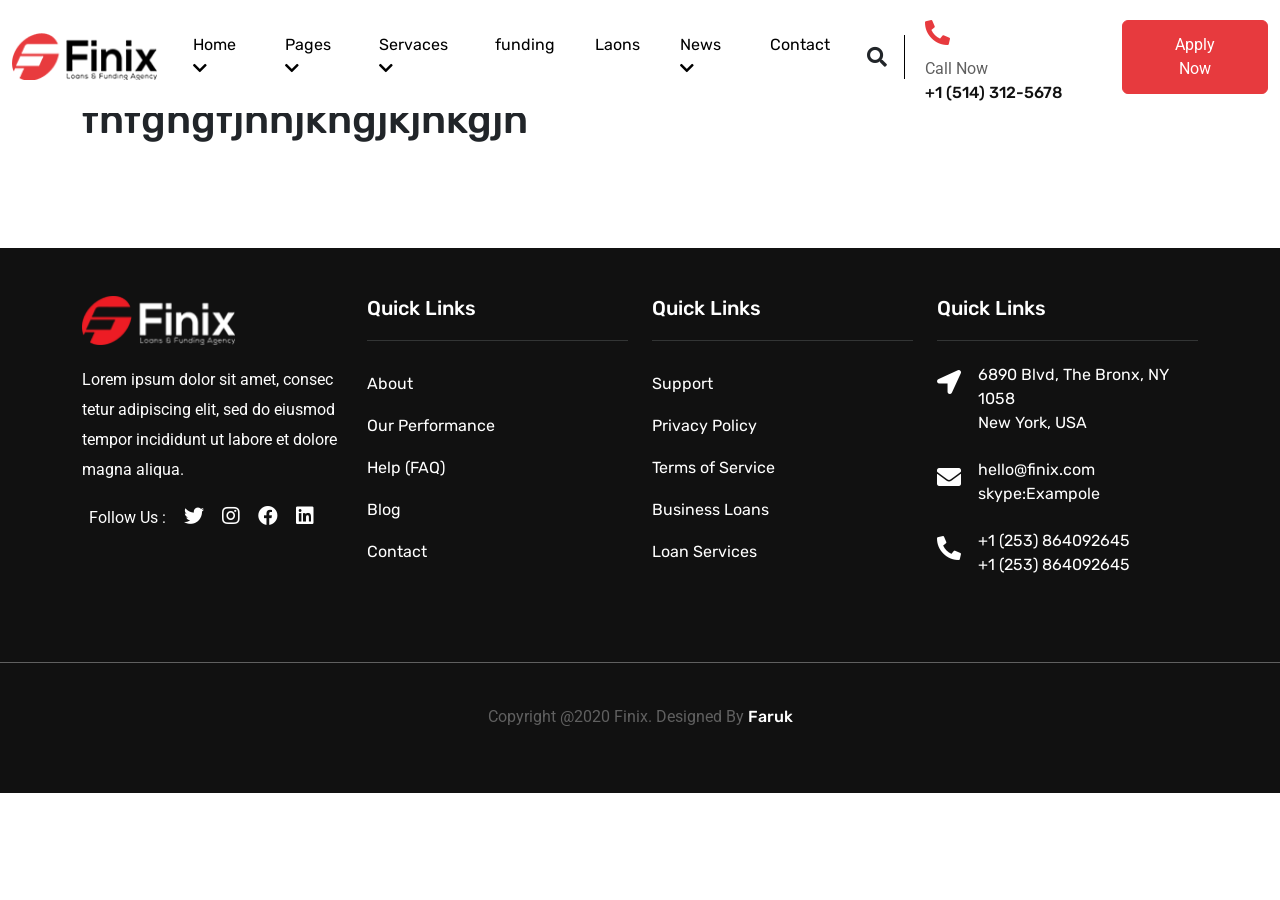
<file: page.html>
<!doctype html>
<html lang="en">
  <head>
    <!-- Required meta tags -->
    <meta charset="utf-8">
    <meta name="viewport" content="width=device-width, initial-scale=1">
    <!-- Google Fonts -->
    <link href="https://fonts.googleapis.com/css2?family=Roboto:ital,wght@0,100;0,300;0,400;0,500;0,700;0,900;1,100;1,300;1,400;1,500;1,700&family=Rubik:ital,wght@0,300;0,400;0,500;0,700;1,300;1,400;1,700&display=swap" rel="stylesheet">
    <!-- font awsemwe  -->
    <link rel="stylesheet" href="https://cdnjs.cloudflare.com/ajax/libs/font-awesome/5.14.0/css/all.min.css">
    <!-- Bootstrap CSS -->
    <link rel="stylesheet" href="https://stackpath.bootstrapcdn.com/bootstrap/5.0.0-alpha1/css/bootstrap.min.css" integrity="sha384-r4NyP46KrjDleawBgD5tp8Y7UzmLA05oM1iAEQ17CSuDqnUK2+k9luXQOfXJCJ4I" crossorigin="anonymous">
    <!-- maine css -->
    <link rel="stylesheet" href="style.css">

    <title>Hello, world!</title>
  </head>
  <body>
    <nav class="navbar navbar-expand-lg navbar-light bg-white fixed-top">

        <!-- ================================================================== -->
        <!-- my laptop screen max-width 1366 px thats why i use container-fluid -->
        <!-- ================================================================== -->
      <div class="container-fluid">
        <a class="navbar-brand" href="#">
            <img src="img/ia_100000001.png" alt="">
        </a>

        <button class="navbar-toggler" type="button" data-toggle="collapse" data-target="#navbarSupportedContent" aria-controls="navbarSupportedContent" aria-expanded="false" aria-label="Toggle navigation">
          <span class="navbar-toggler-icon"></span>
        </button>

        <div class="collapse navbar-collapse" id="navbarSupportedContent">

          <ul class="navbar-nav ml-auto primary_menu_one">
            <li><a href="index.html">Home<i class="fas fa-chevron-down"></i></a>
            <ul>
              <li><a href="">Home 1</a></li>
              <li><a href="">Home 2</a></li>
              <li><a href="">Home 3</a></li>
            </ul>
            </li>
            <li><a href="page.html">Pages<i class="fas fa-chevron-down"></i></a>
              <ul>
                <li><a href="">About</a></li>
                <li><a href="">Theme</a></li>
                <li><a href="">F A Q</a></li>
                <li><a href="">Gallery</a></li>
                <li><a href="">Loan Calcolator</a></li>
                <li><a href="">Apply Now</a></li>
                <li><a href="">About</a></li>
                <li><a href="">Theme</a></li>
                <li><a href="">F A Q</a></li>
                <li><a href="">Gallery</a></li>
                <li><a href="">Loan Calcolator</a></li>
                <li><a href="">Apply Now</a></li>
              </ul>
            </li>
            <li><a href="#">Servaces<i class="fas fa-chevron-down"></i></a>
              <ul>
                <li><a href="">Servaces</a></li>
                <li><a href="">Servaces Details</a></li>
              </ul>
            </li>
            <li><a href="#">funding</a></li>
            <li><a href="#">Laons</a></li>
            <li><a href="#">News<i class="fas fa-chevron-down"></i></a>
              <ul>
                <li><a href="">News Grid</a></li>
                <li><a href="">News Details</a></li>
              </ul>
            </li>
            <li><a href="#">Contact</a></li>
          </ul>

          <div class="header_info d-flex align-items-center">
            <div class="search">
              <i class="fas fa-search"></i>
            </div>
            <div class="header_call clearfix">
              <div class="icn float-left h-100 mr-3">
                <i class="fas fa-phone-alt"></i>
              </div>
              <div class="txt">
                <span class="d-block">Call Now</span>
                <a class="d-block" href="tel:+1 (514) 312-5678">+1 (514) 312-5678</a>
              </div>
            </div>
            <div class="hed_btn">
              <a href="#" class="btn btn-primary">Apply Now</a>
            </div>
          </div>
      </div>
    </nav>

    <section class="body_sec">
      <div class="container">
        <div class="row">
          <div class="col-xl-12 my-5 py-5">
            <h1>fhfghgfjhhjkhgjkjhkgjh</h1>
          </div>
        </div>
      </div>
    </section>

 

    <!-- footer  section  -->
    <section class="footer py-5 blagk_bg">
      <div class="footer_top">
        <div class="container">
          <div class="row">

            <div class="col-xl-3">
              <div class="footer_widget">
                <img src="img/ia_100000049.png" alt="">
                <p>Lorem ipsum dolor sit amet, consec tetur adipiscing elit, sed do eiusmod tempor incididunt ut labore et dolore magna aliqua.</p>
                <div class="widget_social">
                  <ul>
                    <li><span>Follow Us : </span></li>
                    <li><a href="#"><i class="fab fa-twitter    "></i></a></li>
                    <li><a href="#"><i class="fab fa-instagram    "></i></a></li>
                    <li><a href="#"><i class="fab fa-facebook    "></i></a></li>
                    <li><a href="#"><i class="fab fa-linkedin    "></i></a></li>
                  </ul>
                </div>
              </div>
            </div>

            <div class="col-xl-3">
              <div class="footer_widget">
                <h3>Quick Links</h3>
                <div class="btn_menu">
                  <ul>
                    <li><a href="#">About</a></li>
                    <li><a href="#">Our Performance</a></li>
                    <li><a href="#">Help (FAQ)</a></li>
                    <li><a href="#">Blog</a></li>
                    <li><a href="#">Contact</a></li>
                  </ul>
                </div>
              </div>
            </div>

            <div class="col-xl-3">
              <div class="footer_widget">
                <h3>Quick Links</h3>
                <div class="btn_menu">
                  <ul>
                    <li><a href="#">Support</a></li>
                    <li><a href="#">Privacy Policy</a></li>
                    <li><a href="#">Terms of Service</a></li>
                    <li><a href="#">Business Loans</a></li>
                    <li><a href="#">Loan Services</a></li>
                  </ul>
                </div>
              </div>
            </div>

            <div class="col-xl-3">
              <div class="footer_widget">
                <h3>Quick Links</h3>
                <div class="bottom_addresh d-flex">
                  <span><i class="fas fa-location-arrow    "></i></span>
                  <a href="#">6890 Blvd, The Bronx, NY 1058<br> New York, USA</a>
                </div>
                <div class="bottom_addresh d-flex">
                  <span><i class="fas fa-envelope    "></i></span>
                  <a href="mailto:imforamtive@gmail.com">hello@finix.com<br>skype:Exampole</a>
                </div>
                <div class="bottom_addresh d-flex">
                  <span><i class="fas fa-phone-alt"></i></span>
                  <a href="tel:01735682277">+1 (253) 864092645<br>+1 (253) 864092645</a>
                </div>
              </div>
            </div>

          </div>
        </div>
      </div>
      <div class="footer_bottom text-center">
        <div class="container">
          <div class="row">
            <div class="col-xl-12">
              <div class="footer_copy_right">
                <p>Copyright @2020 Finix. Designed By <a href="#">Faruk</a></p>
              </div>
            </div>
          </div>
        </div>
      </div>
    </section>

    <!-- Optional JavaScript -->
    <!-- Popper.js first, then Bootstrap JS -->
    <script src="https://cdn.jsdelivr.net/npm/popper.js@1.16.0/dist/umd/popper.min.js" integrity="sha384-Q6E9RHvbIyZFJoft+2mJbHaEWldlvI9IOYy5n3zV9zzTtmI3UksdQRVvoxMfooAo" crossorigin="anonymous"></script>
    <script src="https://stackpath.bootstrapcdn.com/bootstrap/5.0.0-alpha1/js/bootstrap.min.js" integrity="sha384-oesi62hOLfzrys4LxRF63OJCXdXDipiYWBnvTl9Y9/TRlw5xlKIEHpNyvvDShgf/" crossorigin="anonymous"></script>
  </body>
</html>
</file>
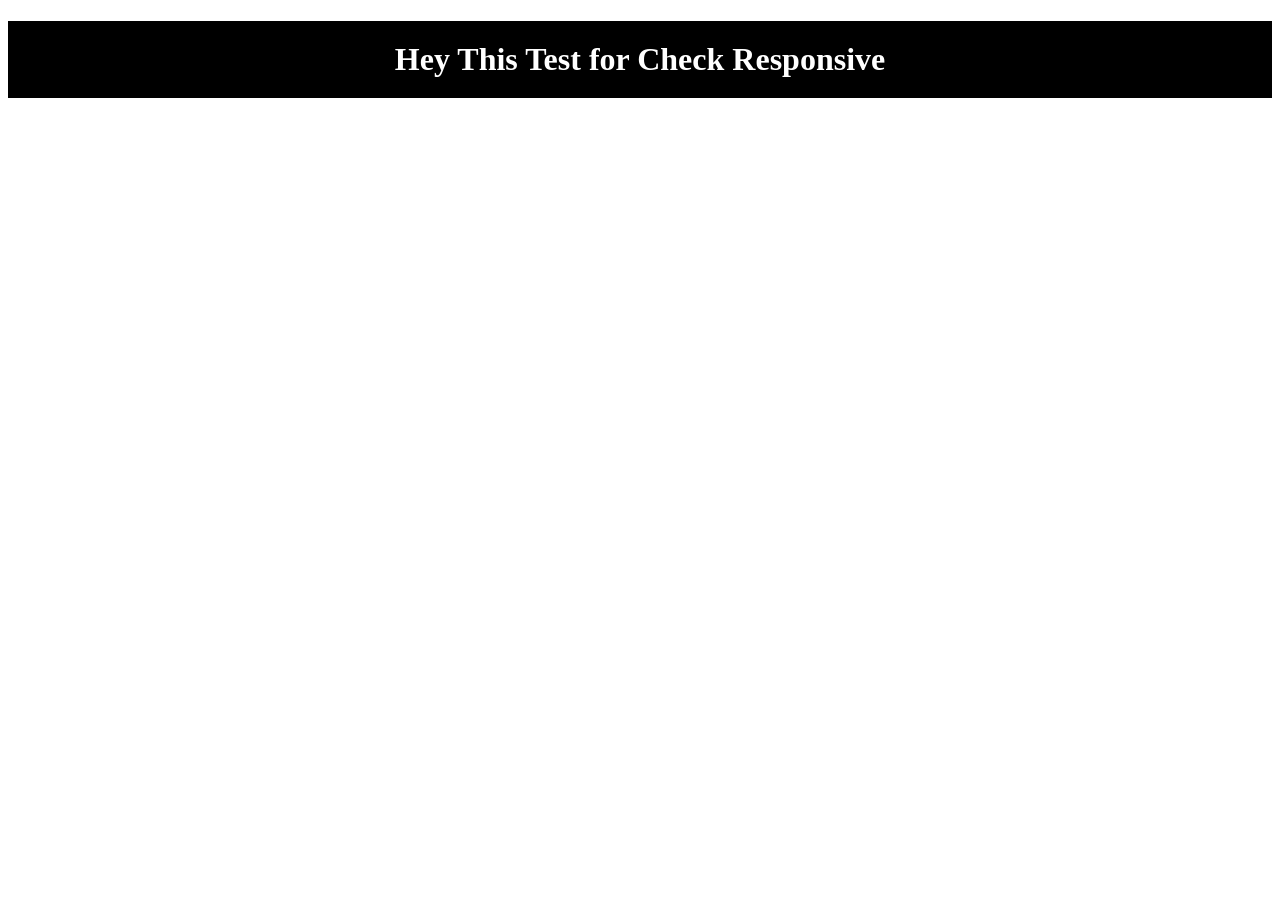
<file: responsive-1.html>
<!DOCTYPE html>
<html lang="en">
<head>
    <meta charset="UTF-8">
    <meta name="viewport" content="width=device-width, initial-scale=1.0">
    <title>Responsive </title>
    <style>
        .tasting h1{
            padding: 20px;
            text-align: center;
            background: #000;
            color: #fff;
        }
    </style>
</head>
<body>

    <div class="tasting">
        <h1>Hey This Test for Check Responsive </h1>
    </div>
    
</body>
</html>
</file>
<file: style.css>
h1,h2,h3,h4,h5,h6,a{
    font-family: 'Rubik', sans-serif;
}
body,p,span{
    font-family: 'Roboto', sans-serif;
}
body .btn-primary {
    background-color: #e73a3e;
    border-color: #e73a3e;
    padding: 12px 37px;
    font-size: 16px;
    position: relative;
    z-index: 1;
}
body .btn-primary::after{
    content: '';
    width: 100%;
    height: 0;
    background-color: #111;
    border-color: #111;
    position: absolute;
    bottom: 0;
    left: 0;
    z-index: -1;
    transition: 1s;
}
body .btn-primary:hover{
    background-color: #e73a3e;
}
body .btn-primary:hover::after{
    content: '';
    height: 100%;
}
img{
    width: 100%;
}
/* .container{
    max-width: 1270px;
} */
.gryBG{
    background-color: #f9fafb;
}




/* primary menu */
ul.primary_menu_one{}
ul.primary_menu_one {}
ul.primary_menu_one li{
    position: relative;
}
ul.primary_menu_one li a{
    display: inline-block;
    text-decoration: none;
    color: black;
    padding: 10px 20px;
}
ul.primary_menu_one li a:hover{
    color: #e73a3e;
}

/* dropdown menu */
ul.primary_menu_one li ul {
    position: absolute;
    top: 100%;
    left: 0%;
    width: 249px;
    background: white;
    box-shadow: 0px 0px 12px 0px #b9b0b0;
    padding: 10px 10px;
    opacity: 0;
    visibility: hidden;
    transform: scaleY(0);
    transform-origin: top center;
    transition: 1s;
}
ul.primary_menu_one li ul::after{
    content: '';
    position: absolute;
    top: -16px;
    left: 0%;
    width: 0;
    height: 0;
    border-style: solid;
    border-width: 0 15px 20px 15px;
    border-color: transparent transparent #ffffff transparent;
}
ul.primary_menu_one li:hover ul{
    opacity: 1;
    visibility: visible;
    transform: scaleY(1);
}
ul.primary_menu_one li ul li{
    list-style: none;
}
ul.primary_menu_one li ul li a:hover{
    letter-spacing: 3px;
    transition: .8s;
}
.header_info{}
.header_info .search i {
    font-size: 20px;
    padding: 12px 17px;
    border-right: 1px solid black;
    cursor: pointer;
}
.header_info .header_call {
    width: 215px;
    padding: 0px 10px;
    margin-left: 10px;
}
.header_info .header_call .icn i {
    font-size: 25px;
    padding: 12px 0px;
    color: #e73a3e;
    cursor: pointer;
}
.header_info .header_call .txt{}
.header_info .header_call .txt span{
    color: #606060;
}
.header_info .header_call .txt a{
    font-weight: 500;
    color: #111;
    text-decoration: none;
    font-size: 16px;
}

/**/
/* slider section */
.slider_section{
    background: url(img/ia_100000050.jpg) no-repeat top center;
    background-size: cover;
    background-attachment: fixed;
}
.all_slider_con{
    height: 870px;
    position: relative;
}
.all_slider_con .social_medias{
    position: absolute;
    left: 0;
    bottom: 0;
}
.all_slider_con .social_medias ul li{
    list-style: none;
}
.all_slider_con .social_medias ul li a{
    color: black;
    padding: 5px 10px;
    font-size: 19px;
    display: inline-block;
}
.all_slider_con .social_medias ul li span {
    margin-right: 57px;
    position: relative;
    display: inline-block;
    margin-top: 6px;
}
.all_slider_con .social_medias ul li span::after {
    content: '';
    height: 1px;
    width: 36px;
    background-color: black;
    position: absolute;
    left: 105%;
    top: 50%;

}
.all_slider_con .slider_containt h6{
    color: #e73a3e;
}
.all_slider_con .slider_containt h1{
    font-size: 60px;
    margin-top: 20px;
    margin-bottom: 25px;
}
.all_slider_con .slider_containt p {
    color: #606060;
    font-size: 18px;
}


/* logo section */
.all_logos{
    border-bottom: 1px solid #e5e5e5;
}
.logo_imgs ul{
    padding-left: 0 ;
}
.logo_imgs ul li{
    list-style: none;
    cursor: pointer;
}

/* About Section */
.abt_img{
    position: relative;
    width: 80%;
}
.round_txt {
    background-image: url(img/ia_100000051.png);
    background-repeat: no-repeat;
    background-size: contain;
    position: absolute;
    right: 0;
    bottom: 0;
    width: 190px;
    height: 200px;
    text-align: center;
    display: flex;
    align-items: center;
    flex-direction: column;
    justify-content: center;
}

.finix_txt h6{
    color: #e73a3e;
    font-weight: 400;
}
.finix_txt h1 {
    font-size: 41px;
    font-weight: 400;
    margin-top: 10px;
    margin-bottom: 19px;
}
.finix_txt p{
    color: #606060;
    font-size: 18px;
}
.finix_txt strong{
    color: #606060;
    font-size: 18px;
    font-weight: 400;
}
.finix_txt ul{
    padding-left: 0;
}
.finix_txt ul li{
    list-style: none;
    padding: 5px 0px;
}
.finix_txt ul li::before{
    content: '\f00c';
    font-family: 'Font Awesome 5 Free';
    font-weight: 900;
    color: #e73a3e;
    display: inline-block;
    margin-right: 10px;
    font-size: 20px;
}

/* class 33 part-3*/
/* why_chose_us */
.choise_us_txt{
    position: relative;
}

.choise_us_txt .animated_play{
    background: #fff;
    width: 80px;
    height: 80px;
    text-align: center;
    line-height: 80px;
    font-size: 60px;
    border-radius: 50%;
    color: #e73c3e;
    position: absolute;
    right: 224px;
    bottom: 79px;
}
.choise_us_txt .animated_play:hover{
    background: #e73c3e;
    color: #fff;
    transition: .5s;
}
.choise_us_txt .animated_play::after{
    content: '';
    width: 80px;
    height: 80px;
    border-radius: 50%;
    background: #e73c3e;
    position: absolute;
    top: 0;
    left: 0;
    animation: plyBTN 1.6s ease-in infinite;
}
@keyframes plyBTN{
    0%,30%{
        transform: scale(1);
        opacity: 0;
    }
    50%{
        transform: scale(1.5);
        opacity: .5;
    }
    100%{
        transform: scale(2.5);
        opacity: 0;
    }
}
.why_chose_us .items_all .maine_itm {
    background: white;
    text-align: center;
    width: 100%;
    margin: auto;
    margin-bottom: 35px;
    cursor: pointer;
    position: relative;
    overflow: hidden;
    z-index: 1;
}
.why_chose_us .items_all .maine_itm::before{
    content: '';
    width: 88%;
    height: 70%;
    background: #fdebeb;
    border-radius: 50%;
    position: absolute;
    left: 0;
    top: -135px;
    right: 0;
    margin: auto;
    z-index: -1;
}
.why_chose_us .items_all .maine_itm:hover{
    transform: translateY(-20px);
    transition: .6s;
}
.why_chose_us .items_all .maine_itm:hover .itm_icn i{
    color: #fff;
    background: #e73a3e;
    transition: .6s;
}
.why_chose_us .items_all .itm_icn{}
.why_chose_us .items_all .itm_icn i {
    font-size: 40px;
    color: #e73a3e;
    background: #fff;
    height: 80px;
    width: 80px;
    line-height: 80px;
    border-radius: 50%;
}
.why_chose_us .items_all h3{
    font-size: 27px;
}
.why_chose_us .items_all p {
    font-size: 16px;
    padding: 0px 21px;
    line-height: 29px;
    padding-bottom: 14px;
    color: #606060;
}
.mtl_itm{
    margin-top: -25px !important;
}

/* apply now section */
/* class 4 */
.apply_now_section{}
.apply_now_section .apply_left{}
.apply_now_section .apply_left{}
.apply_now_section .apply_left h2{}
.apply_now_section .apply_left .stap_timeline ul{
    position: relative;
}
.apply_now_section .apply_left .stap_timeline ul::before {
	content: '';
	width: 1px;
	height: calc(100% - 109px);
	left: 0;
	top: 10px;
	position: absolute;
	background: #e73a3e;
}
.apply_now_section .apply_left .stap_timeline ul li{
    list-style: none;
    margin-bottom: 25px;
    position: relative;
}
.apply_now_section .apply_left .stap_timeline ul li::before {
	content: attr(data-list_value);
	position: absolute;
	left: -56px;
	top: 0;
	height: 50px;
	width: 50px;
	line-height: 50px;
	border: 1px solid #e73a3e;
	border-radius: 50%;
	text-align: center;
	background: #fff;
}
.apply_now_section .apply_left .stap_timeline ul li strong {
    margin-bottom: 10px;
    display: block;
    font-size: 26px;
}
.apply_now_section .apply_left .stap_timeline ul li p {
    color: #606060;
    font-size: 17px;
}

.apply_now_section .apply_right{
    background: #fdebeb;
    padding: 50px;
}

.apply_now_section .apply_right .finix_txt h6{
    color: #606060;
}
.apply_now_section .apply_right .apply_from label{
    margin-bottom: 6px;
}
.apply_now_section .apply_right .apply_from input{
    padding: 13px 15px;
    margin-bottom: 23px;
    border: none;
}
.apply_now_section .apply_right .apply_from select{
    margin-bottom: 23px;
    height: 53px;
    border: none;
}

/* part 5 
  call to action part  */
.call_bg {
    background: #e73c3e;
    padding: 51px;
    padding-bottom: 40px;
    color: #fff;
    border-radius: 6px;
}
.call_bg h2 {
    font-size: 36px;
    font-weight: 400;
    color: #fff;
    border-right: 1px solid #f39e9f;
    padding-right: 10px;
}
.call_bg .cllatn_txt {
    align-items: center;
    margin-top: 8px;
}
.call_bg .cllatn_txt span i {
    display: inline-block;
    font-size: 30px;
    height: 65px;
    width: 65px;
    background: #fff;
    color: #e73c3e;
    line-height: 65px;
    text-align: center;
    border-radius: 50%;
    margin-right: 20px;
    margin-left: 10px;
}
.call_bg .cllatn_txt a {
    display: inline-block;
    color: #fff;
    text-decoration: none;
    font-size: 36px;
}

/* companys values */
.company_values .company_val_txt h2{}
.company_values .company_val_txt h3{
    font-size: 25px;
    margin-bottom: 10px;
    font-weight: 500;
}
.company_values .company_val_txt p{
    color: #606060;
    font-weight: 400;
}
.company_values .company_val_txt i{
    font-size: 40px;
    color: #e73c3e;
    margin-top: 6px;
    margin-right: 20px;
}
.company_values .value_img{
    margin-top: 55px;
}



/* day 33 party-6*/
/* service section */
.services_icons {
    border-bottom: 2px solid #ddd;
}
.services_icons li{
    flex: 1 1 auto;
    text-align: center;
}
.services_icons li a.active span i{
    color: #e73c3e;
}
.services_icons li a.active{
    border-bottom: 2px solid #e73c3e;
}
.services_icons li a span i {
    font-size: 37px;
    height: 70px;
    width: 70px;
    background: #fff;
    text-align: center;
    line-height: 70px;
    border-radius: 50%;
    box-shadow: 0 0 20px 0px #d6c1c1;
    color: #222;
}
.services_icons li a strong {
    font-size: 19px;
    color: #111111;
    margin-top: 9px;
    margin-bottom: 14px;
}
.services-item-containt {
    margin-top: 54px;
}
.services-item-containt .services-con-text ul{
    margin-left: -12px;
}
.services-item-containt .services-con-text ul li{
    list-style: none;
    position: relative;
    padding: 7px 0px;
}
.services-item-containt .services-con-text ul li::before{
    content: "\f111";
    color: red;
    display: inline-block; 
    font-family: "Font Awesome 5 Free";
    font-weight: 900;
    position: absolute;
    font-size: 10px;
    left: -20px;
    top: 11px;
}


/* part 7*/
/* testominal section */
.tistemonial_section .slide_txt P {
    font-size: 24px;
    color: #111;
    font-weight: 400;
    line-height: 41px;
    
}
.tistemonial_section .slide_txt h6{
    color: #e73a3e;
    font-weight: 400;
}
.tistemonial_section .slid_img{
    width: 90%;
}

/* theme_section */
.theme_section .member_img{
    position: relative;
    overflow: hidden;
}
.theme_section .member_img img{
    width: 90%;
}
.theme_section .member_img .members_social{
    position: absolute;
    left: 0;
    bottom: 0;
    right: 0;
    margin: auto;
    margin-bottom: 7px;
   
    
}
.theme_section .member_img .members_social ul li{
    list-style: none;
    display: inline-block;
    transform: translateY(45px);
    opacity: 0;
    visibility: hidden;
    transition: .5s ease-in-out;
}

.theme_section .member_img:hover .members_social ul li{
    transform: translateY(0);
    opacity: 1;
    visibility: visible;
}
.theme_section .member_img .members_social ul li:nth-child(1){
    transition-delay: .1s;
}
.theme_section .member_img .members_social ul li:nth-child(2){
    transition-delay: .2s;
}
.theme_section .member_img .members_social ul li:nth-child(3){
    transition-delay: .3s;
}
.theme_section .member_img .members_social ul li:nth-child(4){
    transition-delay: .4s;
}
.theme_section .member_img .members_social ul{
    text-align: center;
    padding-left: 0;
}

.theme_section .member_img .members_social ul li a{
    display: inline-block;
    height: 40px;
    width: 40px;
    line-height: 40px;
    text-align: center;
    background: white;
    color: #111;
    border-radius: 50%;
    font-size: 26px;
}
.theme_section .member_img .members_social ul li a:hover{
    background: #e73c3e;
    color: #fff;
    transition: .5s;
}

.theme_section .member_containt{}
.theme_section .member_containt h4{
    font-size: 20px;
    color: #e73c3e;
    margin-bottom: 8px;
    margin-top: 21px;
}
.theme_section .member_containt p{
    font-size: 16px;
    color: #606060;
}

/* day 33 part - 8*/
/* blog section */

.blog_section .blog_item .blog_thubnail img{}
.blog_section .blog_item .blog_containt{}
.blog_section .blog_item .blog_containt p {
    display: block;
    margin-top: 26px;
    color: #e73c3e;
}
.blog_section .blog_item .blog_containt h3 a {
    font-size: 26px;
    color: #111;
    text-decoration: none;
    display: block;
}
.blog_section .blog_item .blog_containt p a {
    display: block;
    margin-top: -7px;
    color: #111111;
    text-decoration: none;
    font-weight: 500;
    transition: .8s;
}
.blog_section .blog_item:hover .blog_containt p a{
    color: #e73c3e;
    letter-spacing: 3px;
}

/* footer section */
.footer .footer_top {
    border-bottom: 1px solid #606060;
    padding-bottom: 62px;
}
.blagk_bg{
    background-color: #111111;
}
.footer .footer_top .footer_widget img {
    width: 153px;
    margin-bottom: 20px;
}
.footer .footer_top .footer_widget p {
    color: #fff;
    line-height: 30px;
}
.footer .footer_top .footer_widget .widget_social{}
.footer .footer_top .footer_widget .widget_social ul{
    padding-left: 0px;
}
.footer .footer_top .footer_widget .widget_social ul li{
    list-style: none;
    color: #fff;
    display: inline-block;
    padding: 0px 7px;
}
.footer .footer_top .footer_widget .widget_social ul li a{
    color: #fff;
    font-size: 20px;
    transition: .2s;
}
.footer .footer_top .footer_widget .widget_social ul li a:hover{
    color: #e73a3e;
}
.footer .footer_top .footer_widget .widget_social ul li span{}



.footer .footer_top .footer_widget h3 {
    font-size: 20px;
    color: #ffffff;
    margin-bottom: 22px;
    padding-bottom: 20px;
    border-bottom: 1px solid #333535;
}
.footer .footer_top .footer_widget .btn_menu{}
.footer .footer_top .footer_widget .btn_menu ul{
    padding-left: 0px;
}
.footer .footer_top .footer_widget .btn_menu ul li{
    padding: 9px 0px;
    list-style: none;
}
.footer .footer_top .footer_widget .btn_menu ul li a{
    color: #fff;
    text-decoration: none;
    transition: .8s;
}
.footer .footer_top .footer_widget .btn_menu ul li:hover a{
    color: #e73a3e;
    letter-spacing: 2px;
}


.footer .footer_top .footer_widget .bottom_addresh{}
.footer .footer_top .footer_widget .bottom_addresh span{}
.footer .footer_top .footer_widget .bottom_addresh span i {
    font-size: 24px;
    margin-top: 7px;
    margin-right: 17px;
    color: #fff;
}
.footer .footer_top .footer_widget .bottom_addresh a {
    color: #fff;
    text-decoration: none;
    margin-bottom: 23px;
}
.footer .footer_top .footer_widget .bottom_addresh:hover a {
    color: #e73a3e;
}


/* footer botttom */
.footer .footer_bottom .footer_copy_right p {
    color: #606060;
    margin-top: 42px;
}
.footer .footer_bottom .footer_copy_right p a {
    text-decoration: none;
    color: #fff;
    font-weight: 500;
}


/* =================================== */
/* The End */
/* =================================== */
</file>
<file: responsive.css>
/* Start Responsive Css  */
@media (max-width:1320px){
    ul.primary_menu_one li a {
        padding: 10px 12px;
    }
}

@media (max-width:1200px){
    .all_slider_con .slider_containt h1 {
        font-size: 54px;
    }
    ul.primary_menu_one li a {
        padding: 10px 9px;
    }
    .choise_us_txt .animated_play {
        right: 124px;
        bottom: 17px;
    }
    .call_bg .cllatn_txt a {
        font-size: 27px;
    }
    .call_bg h2 {
        font-size: 29px;
    }
    .nav-link {
        padding: 0px;
    }
}

@media (max-width:1157px){
    .header_info .header_call {
        width: 219px;
        padding: 0px 0px;
    }
}
@media screen and (max-width: 1157px) and (min-width: 990px)
{
    .navbar-expand-lg .navbar-collapse {
        display: flex;
        flex-direction: column;
    }
    .header_info {
        margin-left: 47%;
    } 
}
@media screen and (max-width: 990px) and (min-width: 762px){
    .round_txt {
    bottom: -37px;
    width: 138px;
    height: 154px;
    }
}


@media (max-width:768px){
    .finix_txt{
        text-align: center;
    }
    .items_all{
        padding-top: 50px;
    }
    .clraeMar {
        margin-top: 0px !important;
    }
    .mtl_itm {
        margin-top: 0px !important;
    }
    .apply_now_section .apply_left {
        margin-bottom: 29px;
    }

    .call_bg h2 {
        border-right: 1px solid #f39e9f;
    }
    section.theme_section {
        text-align: center;
    }
}
@media (max-width:575px){
    .all_slider_con .slider_containt h1 {
        font-size: 23px;
    }
    .all_slider_con {
        height: 593px;
    }
    .why_chose_us .items_all .maine_itm {
        width: 82%;
     }
     .finix_txt h1 {
        font-size: 37px;
    }

    .apply_now_section .apply_left {
        width: 80%;
        margin: auto;
        padding-bottom: 23px;
    }
    .call_bg .cllatn_txt a {
        font-size: 21px;
    }
    .call_bg .cllatn_txt span i {
        font-size: 27px;
        height: 50px;
        width: 50px;
        line-height: 50px;
    }
}

@media (max-width:575px){
    .round_txt {
        right: -14px;
        bottom: -27px;
        width: 141px;
        height: 154px;
    }
}
</file>
